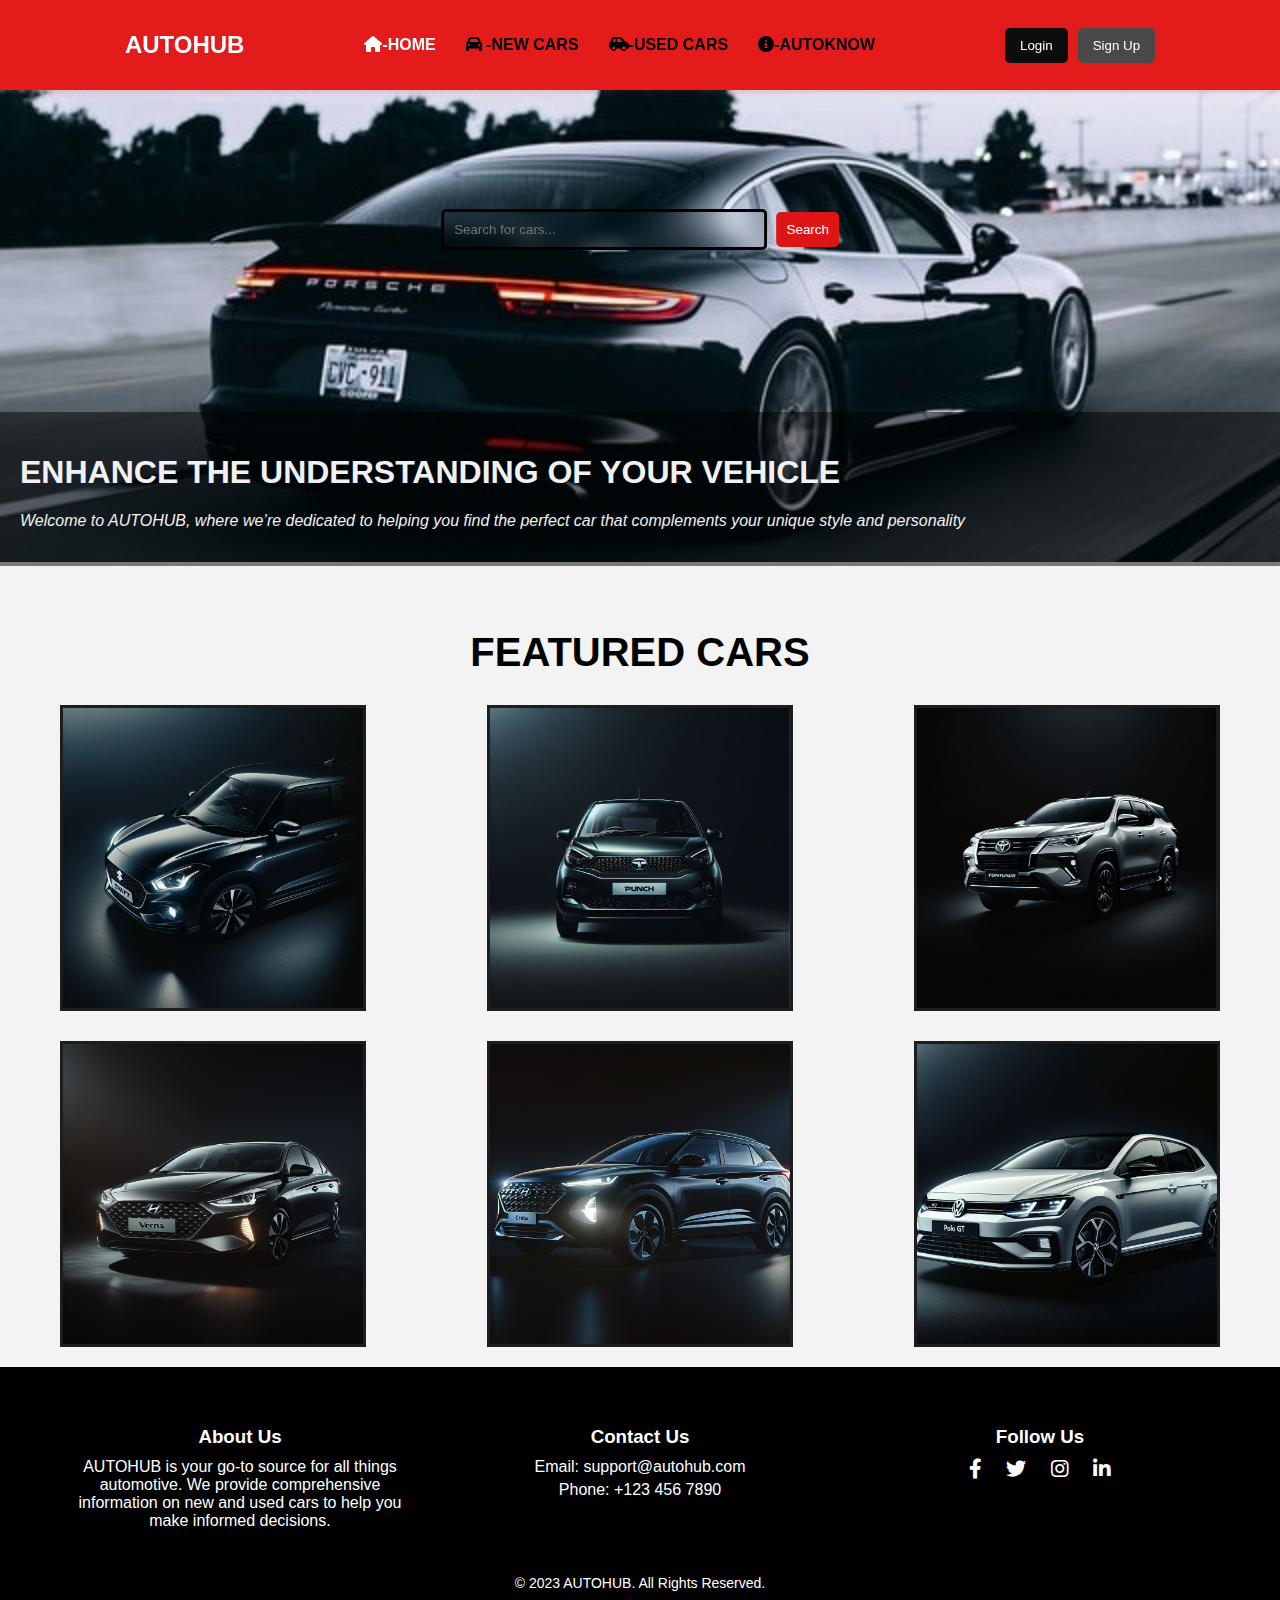
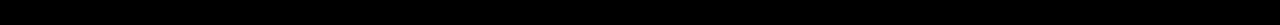
<file: index.html>
<!DOCTYPE html>
<html lang="en">
<head>
    <meta charset="UTF-8">
    <meta name="viewport" content="width=device-width, initial-scale=1.0">
    <title>Beautiful Navbar Example</title>
    <link rel="stylesheet" href="index.css">
    <link rel="stylesheet" href="https://cdnjs.cloudflare.com/ajax/libs/font-awesome/6.0.0-beta3/css/all.min.css">
</head>
<body>
    <nav class="navbar">
        <div class="logo">AUTOHUB</div>
        <div class="anchor">
            <a href="index.html" class="active"><i class="fas fa-home"></i>-HOME</a>
            <a href="new.html"><i class="fas fa-car"></i> -NEW CARS</a>
            <a href="used.html"><i class="fas fa-car-side"></i>-USED CARS</a>
            <a href="know.html"><i class="fas fa-info-circle"></i>-AUTOKNOW</a>
        </div>
        <div class="auth-buttons">
            <button class="login">Login</button>
            <button class="signup">Sign Up</button>
        </div>
    </nav>
    <div class="slideshow-container">
        <div class="mySlides">
            <img src="car1.jpg" style="width:100%">
            <div class="content">
                <h1>ENHANCE THE UNDERSTANDING OF YOUR VEHICLE</h1>
                <p><i>Welcome to AUTOHUB, where we’re dedicated to helping you find the perfect car that complements your unique style and personality</i></p>
              </div>
        </div>
        <div class="mySlides">
            <img src="car2.jpg" style="width:100%">
            <div class="content">
                <h1>ENHANCE THE UNDERSTANDING OF YOUR VEHICLE</h1>
                <p><i>Welcome to AUTOHUB, where we’re dedicated to helping you find the perfect car that complements your unique style and personality</i></p>
              </div>
        </div>
        <div class="mySlides">
            <img src="car5.jpg" style="width:100%">
            <div class="content">
                <h1>ENHANCE THE UNDERSTANDING OF YOUR VEHICLE</h1>
                <p><i>Welcome to AUTOHUB, where we’re dedicated to helping you find the perfect car that complements your unique style and personality</i></p>
              </div>    
        </div>

        <div class="search-container">
            <input type="text" placeholder="Search for cars...">
            <button type="submit">Search</button>
        </div>
    </div>
    <script src="index.js"></script>
    <div class="featured">

        FEATURED CARS 
    </div>
    

    <div class="row1">
    <div class="flip-card">
        <div class="flip-card-inner">
          <div class="flip-card-front">
            <img src="Designer (1).jpeg" alt="Avatar" style="width:300px;height:300px;">
          </div>
          <div class="flip-card-back">
            <h1> SWIFT</h1>
            <p>INDIA'S TOP CHOICE FOR A FAMILY CAR </p>
            <p>KNOWN FOR ITS AFFORDABILITY</p>
            <P>PRICE: 6.5-9.3 LAKHS</P>
            <P>GLOBAL NCAP RATING:-3.5 </P>
          </div>
        </div>
    </div>
    <div class="flip-card">
        <div class="flip-card-inner">
          <div class="flip-card-front">
            <img src="Designer (2).jpeg" alt="Avatar" style="width:300px;height:300px;">
          </div>
          <div class="flip-card-back">
            <h1>TATA PUNCH</h1>
            <p>SAFEST CAR OF THE SEGMENT</p>
            <p>POPULAR FOR ITS BUILD QUALITY</p>
            <P>GLOBAL NCAP RATING: 4.8</P>
            <P>PRICE:  5.5-8.5 LAKHS</P>

          </div>
        </div>
    </div>
    <div class="flip-card">
        <div class="flip-card-inner">
          <div class="flip-card-front">
            <img src="Designer (3).jpeg" alt="Avatar" style="width:300px;height:300px;">
          </div>
          <div class="flip-card-back">
            <h1>TOYOTA FORTUNER </h1>
            <p>MOST LOVED SUV OF INDIA </p>
            <p>LOW MAINTAINANCE COST WITH HIGH REALIBILTY</p>
            <P>GLOBAL NCAP RATING: 4</P>
            <P>PRICE: 45 LAKHS </P>
          </div>
        </div>
    </div>
    </div>
    <div class="row1">
        <div class="flip-card">
            <div class="flip-card-inner">
              <div class="flip-card-front">
                <img src="Designer (5).jpeg" alt="Avatar" style="width:300px;height:300px;">
              </div>
              <div class="flip-card-back">
                <h1>HYUNDAI VERNA </h1>
                <p>POLPULAR SEDAN  OF INDIA</p>

                <p>VERY COMFORTABLE WITH HIGH PERFORMANCE</p>
                <P>GLOBAL NCAP RATING: 4</P>
                <P>PRICE: 12-18 LAKHS</P>
              </div>
            </div>
        </div>
        <div class="flip-card">
            <div class="flip-card-inner">
              <div class="flip-card-front">
                <img src="Designer (6).jpeg" alt="Avatar" style="width:300px;height:300px;">
              </div>
              <div class="flip-card-back">
                <h1>HYUNDAI CRETA</h1>
                <p>BEST SUV WITH A SPORTY LOOK</p>
                <p>LOVED BY EVERY CAR ENTHUSIAST</p>
                <P>GLOBAL NCAP RATING: 4.3</P>
                <P>PRICE: 13-20 LAKH</P>
              </div>
            </div>
        </div>
        <div class="flip-card">
            <div class="flip-card-inner">
              <div class="flip-card-front">
                <img src="Designer (8).jpeg" alt="Avatar" style="width:300px;height:300px;">
              </div>
              <div class="flip-card-back">
                <h1>POLO GT </h1>
                <p>KNOWN FOR IT'S DRIVING EXPERIENCE</p>
                <p>SPORTY HATCHBACK WITH HIGH PERFORMANCE</p>
                <P>GLOBAL NCAP RATING :4.6</P>
                <P>PRICE : 11-16 LAKHS </P>
              </div>
            </div>
        </div>
        </div>
</body>
<footer class="footer">
    <div class="footer-content">
        <div class="footer-section about">
            <h3>About Us</h3>
            <p>AUTOHUB is your go-to source for all things automotive. We provide comprehensive information on new and used cars to help you make informed decisions.</p>
        </div>
        
        <div class="footer-section contact">
            <h3>Contact Us</h3>
            <p>Email: support@autohub.com</p>
            <p>Phone: +123 456 7890</p>
        </div>
        <div class="footer-section social">
            <h3>Follow Us</h3>
            <a href="#"><i class="fab fa-facebook-f"></i></a>
            <a href="#"><i class="fab fa-twitter"></i></a>
            <a href="#"><i class="fab fa-instagram"></i></a>
            <a href="#"><i class="fab fa-linkedin-in"></i></a>
        </div>
    </div>
    <div class="footer-bottom">
        <p>&copy; 2023 AUTOHUB. All Rights Reserved.</p>
    </div>
</footer>

</html>
</file>
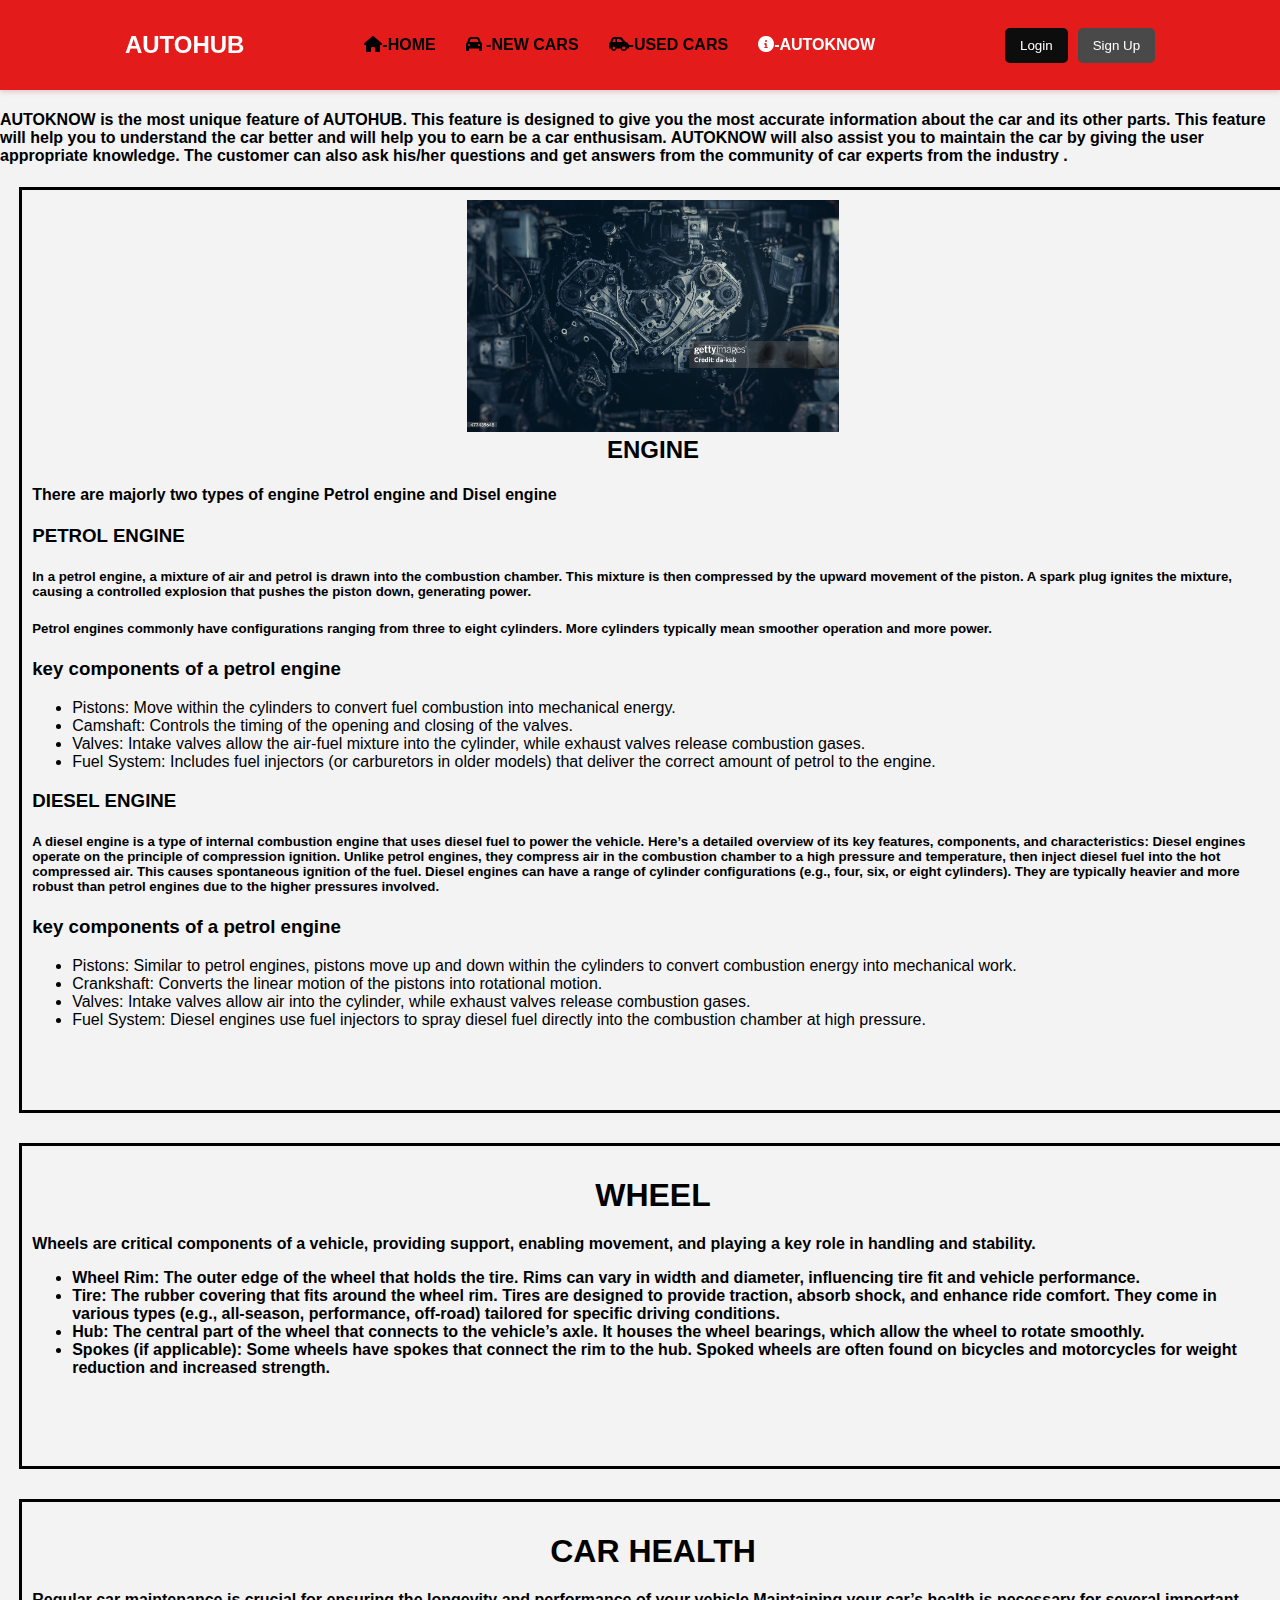
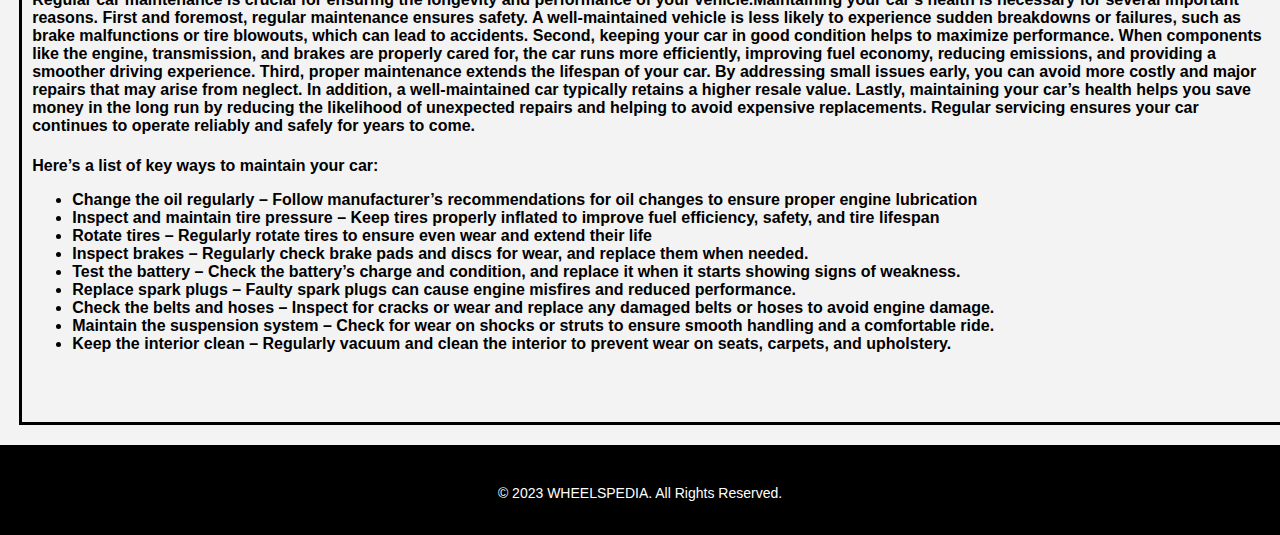
<file: know.html>
<!DOCTYPE html>
<html lang="en">
<head>
    <meta charset="UTF-8">
    <meta name="viewport" content="width=device-width, initial-scale=1.0">
    <title>Wheelknow</title>
    <link rel="stylesheet" href="index.css">
    <link rel="stylesheet" href="know.css">
    <link rel="stylesheet" href="https://cdnjs.cloudflare.com/ajax/libs/font-awesome/6.0.0-beta3/css/all.min.css">
</head>
<body>
    <nav class="navbar">
        <div class="logo">AUTOHUB</div>
        <div class="anchor">
            <a href="index.html"><i class="fas fa-home"></i>-HOME</a>
            <a href="new.html"><i class="fas fa-car"></i> -NEW CARS</a>
            <a href="used.html"><i class="fas fa-car-side"></i>-USED CARS</a>
            <a href="know.html" class="active"><i class="fas fa-info-circle"></i>-AUTOKNOW</a>
        </div>
        <div class="auth-buttons">
            <button class="login">Login</button>
            <button class="signup">Sign Up</button>
        </div>
    </nav>
    <div class="knowt">
        <h4>AUTOKNOW is the most unique feature of AUTOHUB. This feature  is designed to give you the most accurate information about the car and its other parts. This feature will help you to understand the car better and will help you to earn be a car enthusisam.
            AUTOKNOW will also assist you to maintain the  car by giving the user appropriate knowledge.
            The customer can also ask his/her questions and get answers from the community of car experts from the industry .</h4>
            
     </div>
     <div class="parts">
        <center>
        <img src="engine.png" alt="engine" style="width: 30%;">
        </center>
        <h2>ENGINE</h2>
        <h4>There are majorly two types of engine Petrol engine and Disel engine</h4>
        <h3>PETROL ENGINE</h3>
        <h5>In a petrol engine, a mixture of air and petrol is drawn into the combustion chamber. This mixture is then compressed by the upward movement of the piston. A spark plug ignites the mixture, causing a controlled explosion that pushes the piston down, generating power.
        </h5>
        
        <h5>Petrol engines commonly have configurations ranging from three to eight cylinders. More cylinders typically mean smoother operation and more power.</h5>
        <h3>key components  of a petrol engine</h3>
        <ul><li>Pistons: Move within the cylinders to convert fuel combustion into mechanical energy.</li>
            <li>Camshaft: Controls the timing of the opening and closing of the valves.</li>
            <li>Valves: Intake valves allow the air-fuel mixture into the cylinder, while exhaust valves release combustion gases.
            </li>
            <li>Fuel System: Includes fuel injectors (or carburetors in older models) that deliver the correct amount of petrol to the engine.</li>
        </ul>
        <h3>DIESEL ENGINE</h3>
        <h5>A diesel engine is a type of internal combustion engine that uses diesel fuel to power the vehicle. Here’s a detailed overview of its key features, components, and characteristics:

            
            
            Diesel engines operate on the principle of compression ignition. Unlike petrol engines, they compress air in the combustion chamber to a high pressure and temperature, then inject diesel fuel into the hot compressed air. This causes spontaneous ignition of the fuel.
            Diesel engines can have a range of cylinder configurations (e.g., four, six, or eight cylinders). They are typically heavier and more robust than petrol engines due to the higher pressures involved. </h5>   
            <h3>key components  of a petrol engine</h3>
            <ul>
                <li>Pistons: Similar to petrol engines, pistons move up and down within the cylinders to convert combustion energy into mechanical work.</li>
                <li>Crankshaft: Converts the linear motion of the pistons into rotational motion.</li>
                <li>Valves: Intake valves allow air into the cylinder, while exhaust valves release combustion gases.</li>
                <li>Fuel System: Diesel engines use fuel injectors to spray diesel fuel directly into the combustion chamber at high pressure.</li>
            </ul>
        </div>

    <div class="wheel">
        <h1>WHEEL</h1>
        <h4>Wheels are critical components of a vehicle, providing support, enabling movement, and playing a key role in handling and stability.  
            <ul> <li>Wheel Rim:

            The outer edge of the wheel that holds the tire. Rims can vary in width and diameter, influencing tire fit and vehicle performance. </li>
            <li>Tire:
            
            The rubber covering that fits around the wheel rim. Tires are designed to provide traction, absorb shock, and enhance ride comfort. They come in various types (e.g., all-season, performance, off-road) tailored for specific driving conditions. 
            </li> <li> Hub:
            
            The central part of the wheel that connects to the vehicle’s axle. It houses the wheel bearings, which allow the wheel to rotate smoothly.
           </li><li> Spokes (if applicable):
            
            Some wheels have spokes that connect the rim to the hub. Spoked wheels are often found on bicycles and motorcycles for weight reduction and increased strength.</li></h4> </ul>
    </div>

    <div class="maintain">
        <h1>CAR HEALTH </h1>
        
        <h4>Regular car maintenance is crucial for ensuring the longevity and performance of your vehicle.Maintaining your car’s health is necessary for several important reasons. First and foremost, regular maintenance ensures safety. A well-maintained vehicle is less likely to experience sudden breakdowns or failures, such as brake malfunctions or tire blowouts, which can lead to accidents. Second, keeping your car in good condition helps to maximize performance. When components like the engine, transmission, and brakes are properly cared for, the car runs more efficiently, improving fuel economy, reducing emissions, and providing a smoother driving experience. Third, proper maintenance extends the lifespan of your car. By addressing small issues early, you can avoid more costly and major repairs that may arise from neglect. In addition, a well-maintained car typically retains a higher resale value. Lastly, maintaining your car’s health helps you save money in the long run by reducing the likelihood of unexpected repairs and helping to avoid expensive replacements. Regular servicing ensures your car continues to operate reliably and safely for years to come.
        <h4>Here’s a list of key ways to maintain your car:


            <ul><li>Change the oil regularly – Follow manufacturer’s recommendations for oil changes to ensure proper engine lubrication</li>
        <li>Inspect and maintain tire pressure – Keep tires properly inflated to improve fuel efficiency, safety, and tire lifespan</li>
        <li>Rotate tires – Regularly rotate tires to ensure even wear and extend their life</li>
        <li>Inspect brakes – Regularly check brake pads and discs for wear, and replace them when needed.
        </li>
        <li>Test the battery – Check the battery’s charge and condition, and replace it when it starts showing signs of weakness.
        </li>
        <li>Replace spark plugs – Faulty spark plugs can cause engine misfires and reduced performance.</li>
        <li>Check the belts and hoses – Inspect for cracks or wear and replace any damaged belts or hoses to avoid engine damage.</li>
        <li>Maintain the suspension system – Check for wear on shocks or struts to ensure smooth handling and a comfortable ride.</li>
        <li>Keep the interior clean – Regularly vacuum and clean the interior to prevent wear on seats, carpets, and upholstery.</li></ul></h4>    
        </div>

</body>
<footer class="footer">
    <div class="footer-bottom">
        <p>&copy; 2023 WHEELSPEDIA. All Rights Reserved.</p>
    </div>
</footer>
</html>
</file>
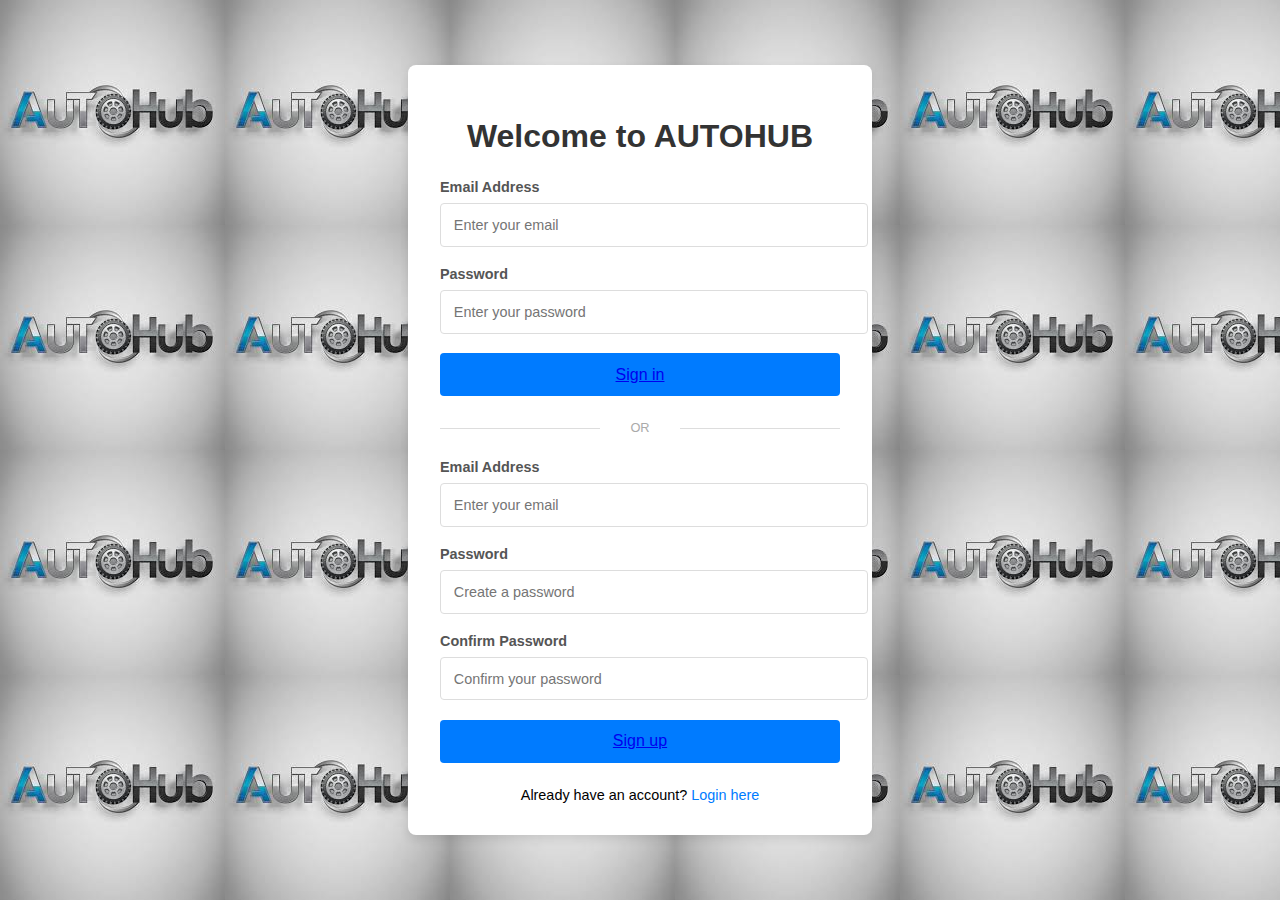
<file: login.html>
<!DOCTYPE html>
<html lang="en">
<head>
  <meta charset="UTF-8">
  <meta name="viewport" content="width=device-width, initial-scale=1.0">
  <title ><p class="car">Welcome to AUTOHUB</p></title>
  <style>
    body {
      font-family: Arial, sans-serif;
      background-color: #f4f4f9;
      margin: 0;
      padding: 0;
      display: flex;
      justify-content: center;
      align-items: center;
      height: 100vh;
      background-image: url(images-3.jpeg);
      background-size: auto;
    }

    .container {
      max-width: 400px;
      width: 90%;
      background: #ffffff;
      padding: 2rem;
      border-radius: 8px;
      box-shadow: 0 4px 10px rgba(0, 0, 0, 0.1);
      text-align: center;
    }

    .container h1 {
      color: #333;
      margin-bottom: 1.5rem;
    }

    .form-group {
      margin-bottom: 1.2rem;
      text-align: left;
    }

    .form-group label {
      font-size: 0.9rem;
      font-weight: bold;
      color: #555;
      display: block;
      margin-bottom: 0.5rem;
    }

    .form-group input {
      width: 100%;
      padding: 0.8rem;
      font-size: 0.9rem;
      border: 1px solid #ddd;
      border-radius: 4px;
    }

    .form-group input:focus {
      border-color: #007bff;
      outline: none;
    }

    .form-group button {
      width: 100%;
      padding: 0.8rem;
      font-size: 1rem;
      color: #fff;
      background: #007bff;
      border: none;
      border-radius: 4px;
      cursor: pointer;
    }

    .form-group button:hover {
      background: #0056b3;
    }

    .switch-link {
      margin-top: 1.5rem;
      font-size: 0.9rem;
    }

    .switch-link a {
      color: #007bff;
      text-decoration: none;
    }

    .switch-link a:hover {
      text-decoration: underline;
    }

    .separator {
      margin: 1.5rem 0;
      font-size: 0.8rem;
      color: #aaa;
      position: relative;
      text-align: center;
    }

    .separator:before,
    .separator:after {
      content: "";
      position: absolute;
      top: 50%;
      width: 40%;
      height: 1px;
      background: #ddd;
    }

    .separator:before {
      left: 0;
    }

    .separator:after {
      right: 0;
    }
  </style>
</head>
<body>
  <div class="container">
    <h1>Welcome to AUTOHUB</h1>
    <form id="login-form">
      <div class="form-group">
        <label for="email">Email Address</label>
        <input type="email" id="email" name="email" placeholder="Enter your email" required>
      </div>
      <div class="form-group">
        <label for="password">Password</label>
        <input type="password" id="password" name="password" placeholder="Enter your password" required>
      </div>
      <div class="form-group">
        <button type="submit" ><a href="index.html">Sign in</a></button>
      </div>
    </form>

    <div class="separator">OR</div>

    <form id="signup-form">
      <div class="form-group">
        <label for="signup-email">Email Address</label>
        <input type="email" id="signup-email" name="signup-email" placeholder="Enter your email" required>
      </div>
      <div class="form-group">
        <label for="signup-password">Password</label>
        <input type="password" id="signup-password" name="signup-password" placeholder="Create a password" required>
      </div>
      <div class="form-group">
        <label for="confirm-password">Confirm Password</label>
        <input type="password" id="confirm-password" name="confirm-password" placeholder="Confirm your password" required>
      </div>
      <div class="form-group">
        <button type="submit"><a href="index.html">Sign up</a></button>
      </div>
    </form>

    <div class="switch-link">
      Already have an account? <a href="#login-form">Login here</a>
    </div>
  </div>
</body>
</html>
</file>
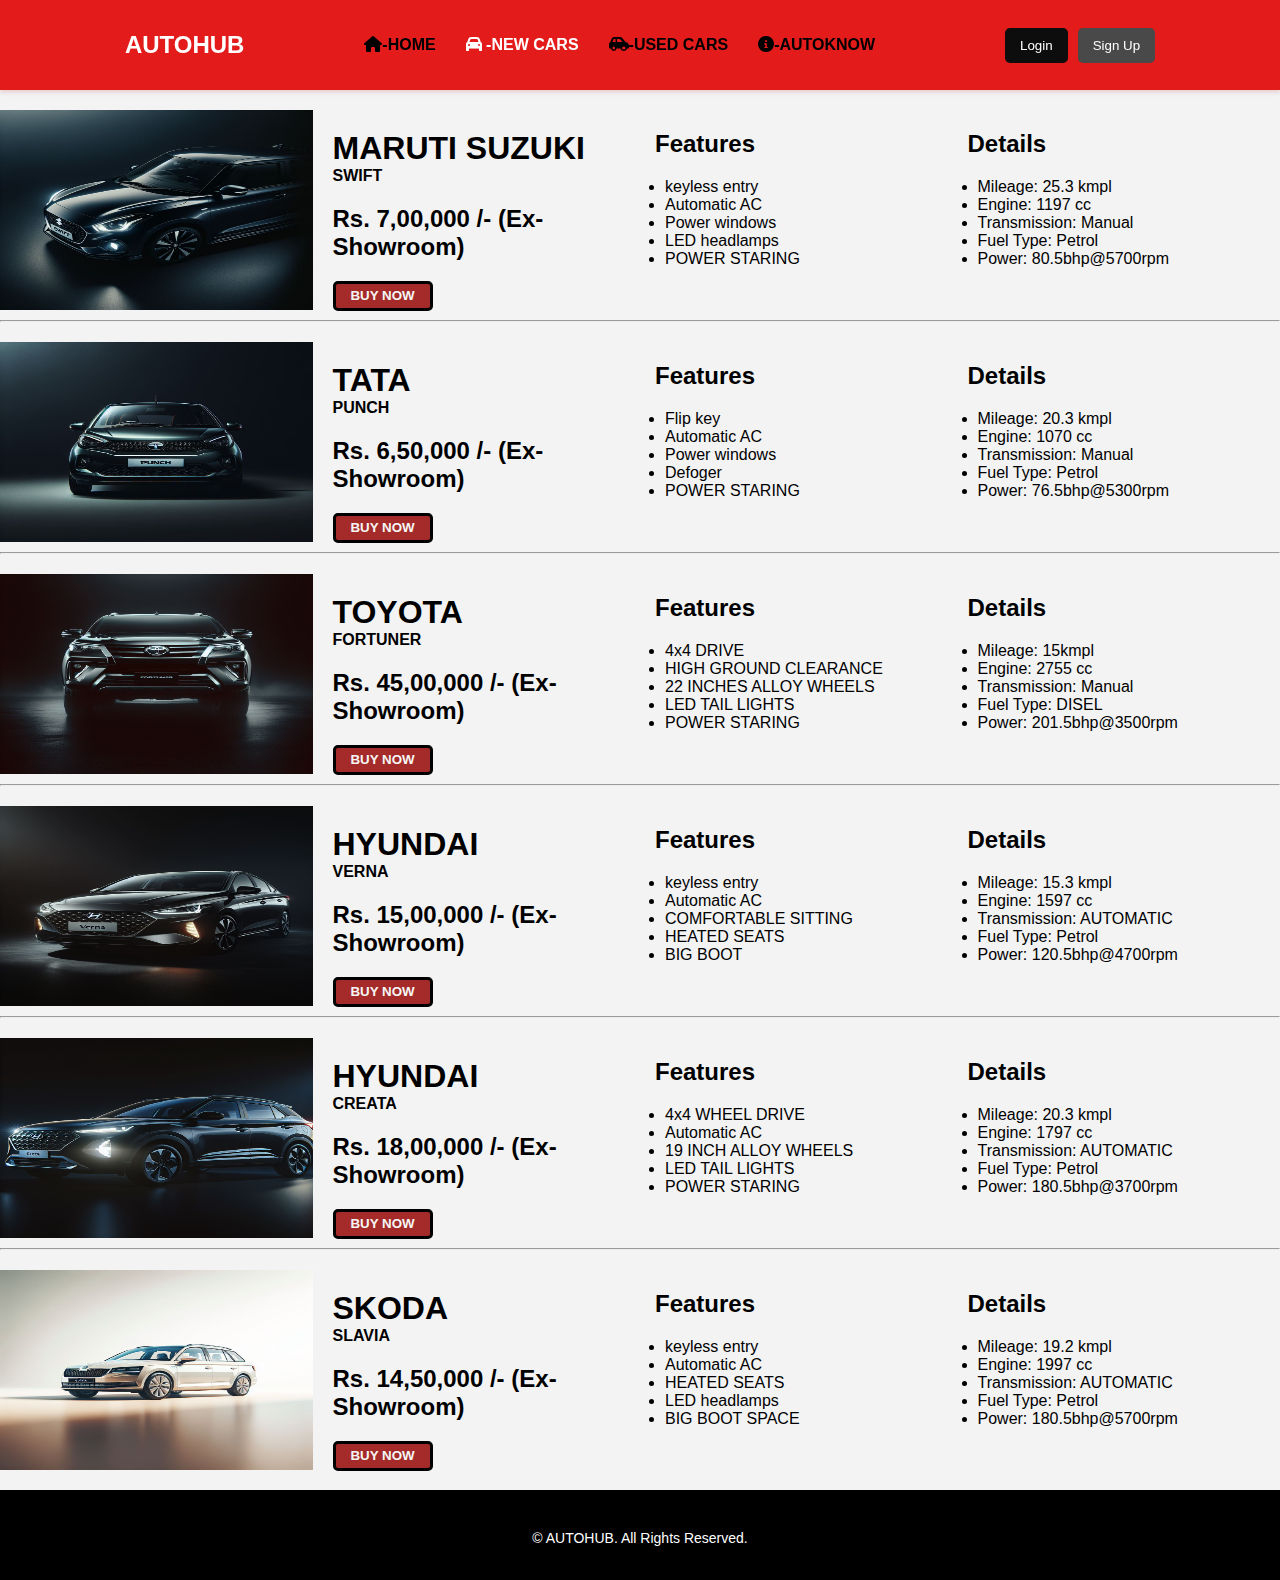
<file: new.html>
<!DOCTYPE html>
<html lang="en">
<head>
    <meta charset="UTF-8">
    <meta name="viewport" content="width=device-width, initial-scale=1.0">
    <title>New Cars</title>
    <link rel="stylesheet" href="index.css">
    <link rel="stylesheet" href="new.css">
    <link rel="stylesheet" href="https://cdnjs.cloudflare.com/ajax/libs/font-awesome/6.0.0-beta3/css/all.min.css">
</head>
<body>
    <nav class="navbar">
        <div class="logo">AUTOHUB</div>
        <div class="anchor">
            <a href="index.html"><i class="fas fa-home"></i>-HOME</a>
            <a href="new.html" class="active"><i class="fas fa-car"></i> -NEW CARS</a>
            <a href="used.html"><i class="fas fa-car-side"></i>-USED CARS</a>
            <a href="know.html"><i class="fas fa-info-circle"></i>-AUTOKNOW</a>
        </div>
        <div class="auth-buttons">
            <button class="login">Login</button>
            <button class="signup">Sign Up</button>
        </div>
    </nav>
    <div class="c">
    <img src="Designer (1).jpeg" alt="car" style="height: 200px; width: 25%;">
    
        <div class="price">

            <H1>MARUTI SUZUKI</H1>
            <h4>SWIFT</H4>
            <h2>Rs. 7,00,000 /- (Ex-Showroom)</h2>
            <button id="buy">BUY NOW </button>
        </div>
        <div class="features">
            <h2>Features</h2>
            <ul>
               <li>keyless entry</li>
               <li>Automatic AC</li>
               <li>Power windows</li>
               <li>LED headlamps</li>
               <li>POWER STARING</li>
            </ul>
        </div>
        <div class="info">
            <h2>Details</h2>
            <ul>
                <li>Mileage: 25.3 kmpl</li>
                <li> Engine: 1197 cc</li>

                <li> Transmission: Manual</li>

                <li>  Fuel Type: Petrol</li>

                <li> Power: 80.5bhp@5700rpm</li>
            </ul>
            
        </div>
    
    </div>
    <hr>
    
    <div class="c">
        <img src="Designer (2).jpeg" alt="car" style="height: 200px; width: 25%;">
        <div class="price">

            <H1>TATA</H1>
            <h4>PUNCH</H4>
            <h2>Rs. 6,50,000 /- (Ex-Showroom)</h2>
            <button id="buy">BUY NOW </button>
        </div>
        <div class="features">
            <h2>Features</h2>
            <ul>
               <li>Flip key</li>
               <li>Automatic AC</li>
               <li>Power windows</li>
               <li>Defoger</li>
               <li>POWER STARING</li>
            </ul>
        </div>
        <div class="info">
            <h2>Details</h2>
            <ul>
                <li>Mileage: 20.3 kmpl</li>
                <li> Engine: 1070 cc</li>

                <li> Transmission: Manual</li>

                <li>  Fuel Type: Petrol</li>

                <li> Power: 76.5bhp@5300rpm</li>
            </ul>
            
        </div>        
    </div>
    <hr>

    <div class="c">
            <img src="Designer (4).jpeg" alt="car" style="height: 200px; width: 25%;">
            <div class="price">

                <H1>TOYOTA</H1>
                <h4>FORTUNER</H4>
                <h2>Rs. 45,00,000 /- (Ex-Showroom)</h2>
                <button id="buy">BUY NOW </button>
            </div>
            <div class="features">
                <h2>Features</h2>
                <ul>
                   <li>4x4 DRIVE</li>
                   <li>HIGH GROUND CLEARANCE</li>
                   <li>22 INCHES  ALLOY  WHEELS</li>

                   <li>LED TAIL LIGHTS </li>
                   <li>POWER STARING</li>
                </ul>
            </div>
            <div class="info">
                <h2>Details</h2>
                <ul>
                    <li>Mileage: 15kmpl</li>
                    <li> Engine: 2755 cc</li>
    
                    <li> Transmission: Manual</li>
    
                    <li>  Fuel Type: DISEL</li>
    
                    <li> Power: 201.5bhp@3500rpm</li>
                </ul>
                
            </div>        
    </div>
    <hr>
    <div class="c">
        <img src="Designer (5).jpeg" alt="car" style="height: 200px; width: 25%;">   
        <div class="price">

            <H1>HYUNDAI</H1>
            <h4>VERNA</H4>
            <h2>Rs. 15,00,000 /- (Ex-Showroom)</h2>
            <button id="buy">BUY NOW </button>
        </div>
        <div class="features">
            <h2>Features</h2>
            <ul>
               <li>keyless entry</li>
               <li>Automatic AC</li>
               <li>COMFORTABLE SITTING</li>
               <li>HEATED SEATS</li>
               <li>BIG BOOT</li>
            </ul>
        </div>
        <div class="info">
            <h2>Details</h2>
            <ul>
                <li>Mileage: 15.3 kmpl</li>
                <li> Engine: 1597 cc</li>

                <li> Transmission: AUTOMATIC</li>

                <li>  Fuel Type: Petrol</li>

                <li> Power: 120.5bhp@4700rpm</li>
            </ul>
            
        </div>     
        </div>
        <hr>
    <div class="c">
        <img src="Designer (6).jpeg" alt="car" style="height: 200px; width: 25%;">  
        <div class="price">

            <H1>HYUNDAI</H1>
            <h4>CREATA</H4>
            <h2>Rs. 18,00,000 /- (Ex-Showroom)</h2>
            <button id="buy">BUY NOW </button>
        </div>
        <div class="features">
            <h2>Features</h2>
            <ul>
               <li>4x4 WHEEL DRIVE</li>
               <li>Automatic AC</li>
               <li>19 INCH  ALLOY WHEELS</li>

               <li>LED TAIL LIGHTS</li>
               <li>POWER STARING</li>
            </ul>
        </div>
        <div class="info">
            <h2>Details</h2>
            <ul>
                <li>Mileage: 20.3 kmpl</li>
                <li> Engine: 1797 cc</li>

                <li> Transmission: AUTOMATIC</li>

                <li>  Fuel Type: Petrol</li>

                <li> Power: 180.5bhp@3700rpm</li>
            </ul>
            
        </div>      
        </div>
        <hr>
    <div class="c">
        <img src="Designer (9).jpeg" alt="car" style="height: 200px; width: 25%;"> 
        <div class="price">

            <H1>SKODA</H1>
            <h4>SLAVIA</H4>
            <h2>Rs. 14,50,000 /- (Ex-Showroom)</h2>
            <button id="buy">BUY NOW </button>
        </div>
        <div class="features">
            <h2>Features</h2>
            <ul>
               <li>keyless entry</li>
               <li>Automatic AC</li>
               <li>HEATED SEATS </li>
               <li>LED headlamps</li>
               <li>BIG BOOT SPACE</li>
            </ul>
        </div>
        <div class="info">
            <h2>Details</h2>
            <ul>
                <li>Mileage: 19.2 kmpl</li>
                <li> Engine: 1997 cc</li>

                <li> Transmission: AUTOMATIC</li>

                <li>  Fuel Type: Petrol</li>

                <li> Power: 180.5bhp@5700rpm</li>
            </ul>
            
        </div>       
        </div>
</body>
<footer class="footer">
    <div class="footer-bottom">
        <p>&copy; AUTOHUB. All Rights Reserved.</p>
    </div>
</footer>
</html>
</file>
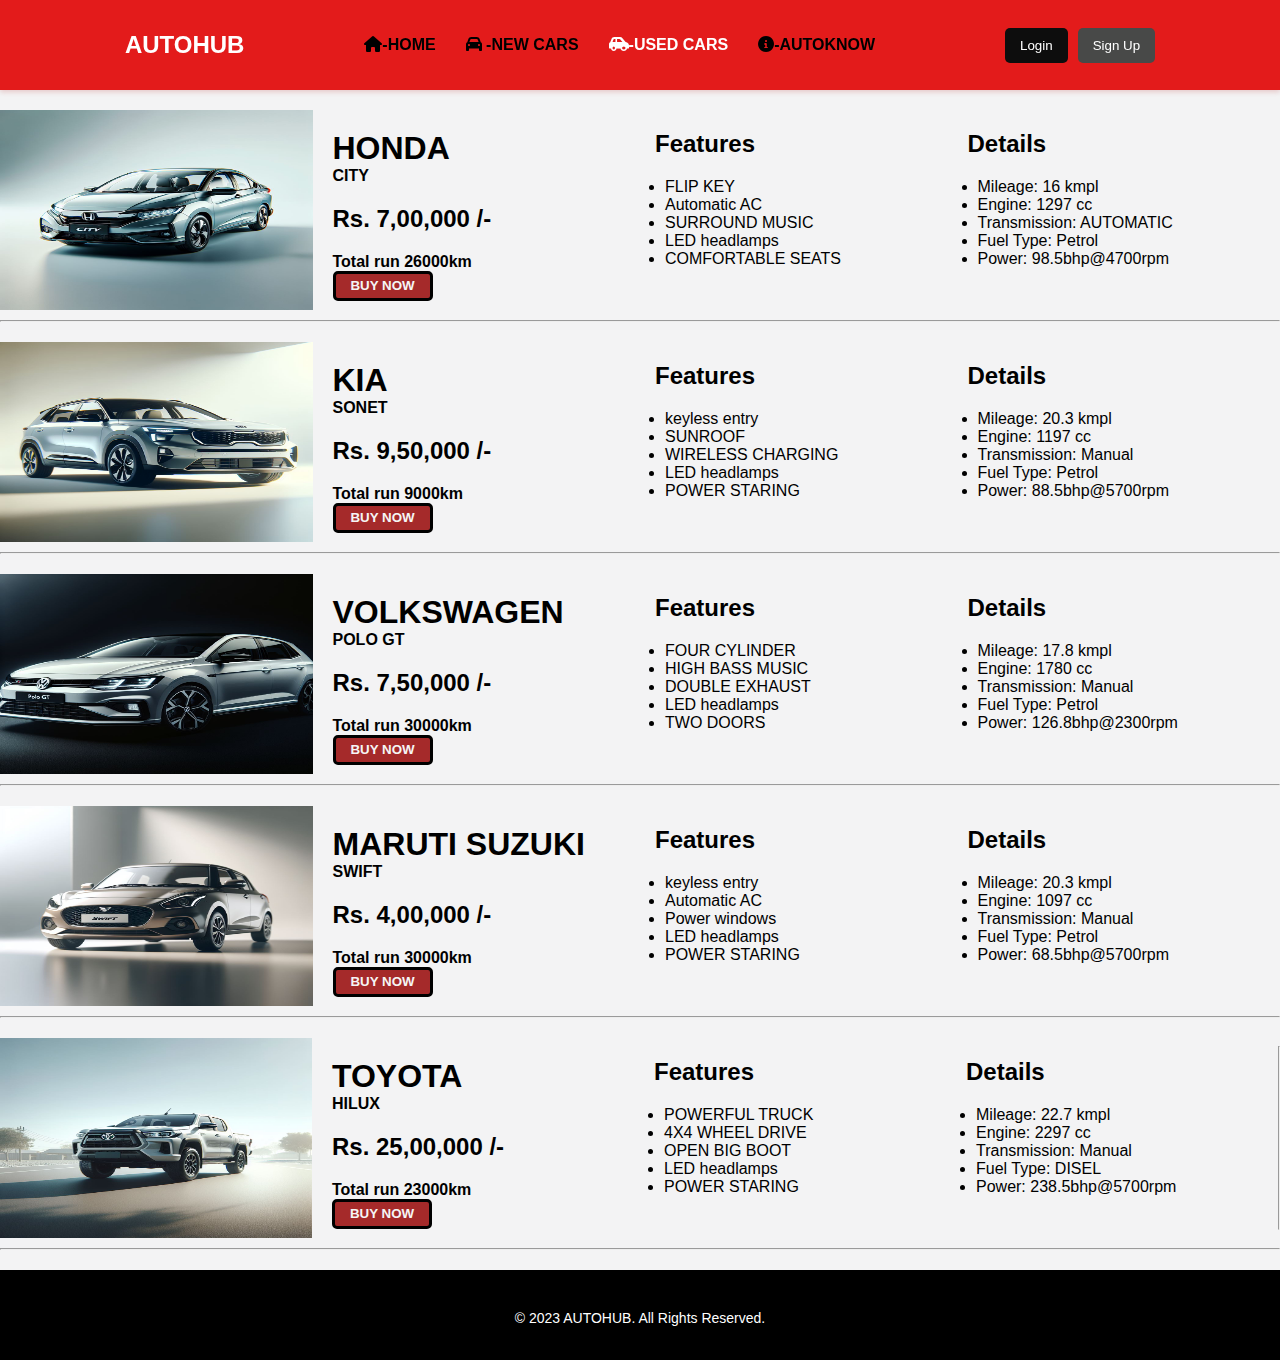
<file: used.html>
<!DOCTYPE html>
<html lang="en">

<head>
    <meta charset="UTF-8">
    <meta name="viewport" content="width=device-width, initial-scale=1.0">
    <title>used cars</title>
    <link rel="stylesheet" href="index.css">
    <link rel="stylesheet" href="used.css">
    <link rel="stylesheet" href="https://cdnjs.cloudflare.com/ajax/libs/font-awesome/6.0.0-beta3/css/all.min.css">
</head>

<body>
    <nav class="navbar">
        <div class="logo">AUTOHUB</div>
        <div class="anchor">
            <a href="index.html"><i class="fas fa-home"></i>-HOME</a>
            <a href="new.html"><i class="fas fa-car"></i> -NEW CARS</a>
            <a href="used.html" class="active"><i class="fas fa-car-side"></i>-USED CARS</a>
            <a href="know.html"><i class="fas fa-info-circle"></i>-AUTOKNOW</a>
        </div>
        <div class="auth-buttons">
            <button class="login">Login</button>
            <button class="signup">Sign Up</button>
        </div>
    </nav>
    <div class="c">
        <img src="Designer (11).jpeg" alt="car" style="height: 200px; width: 25%;">

        <div class="price">

            <H1>HONDA</H1>
            <h4>CITY</H4>
            <h2>Rs. 7,00,000 /-</h2>
            
            <h4>Total run 26000km </h4>
            <button id="buy">BUY NOW </button>
        </div>
        <div class="features">
            <h2>Features</h2>
            <ul>
                <li>FLIP KEY </li>
                <li>Automatic AC</li>
                <li>SURROUND MUSIC</li>
                <li>LED headlamps</li>
                <li>COMFORTABLE SEATS</li>
            </ul>
        </div>
        <div class="info">
            <h2>Details</h2>
            <ul>
                <li>Mileage: 16 kmpl</li>
                <li> Engine: 1297 cc</li>

                <li> Transmission: AUTOMATIC</li>

                <li> Fuel Type: Petrol</li>

                <li> Power: 98.5bhp@4700rpm</li>
            </ul>

        </div>

    </div>

    <hr>

    <div class="c">
        <img src="Designer (12).jpeg" alt="car" style="height: 200px; width: 25%;">

        <div class="price">

            <H1>KIA</H1>
            <h4>SONET</H4>
            <h2>Rs. 9,50,000 /-</h2>
            
            <h4>Total run 9000km </h4>
            <button id="buy">BUY NOW </button>
        </div>
        <div class="features">
            <h2>Features</h2>
            <ul>
                <li>keyless entry</li>
                <li>SUNROOF</li>
                <li>WIRELESS CHARGING </li>
                <li>LED headlamps</li>
                <li>POWER STARING</li>
            </ul>
        </div>
        <div class="info">
            <h2>Details</h2>
            <ul>
                <li>Mileage: 20.3 kmpl</li>
                <li> Engine: 1197 cc</li>

                <li> Transmission: Manual</li>

                <li> Fuel Type: Petrol</li>

                <li> Power: 88.5bhp@5700rpm</li>
            </ul>

        </div>

    </div>

    <hr>

    <div class="c">
        <img src="Designer (8).jpeg" alt="car" style="height: 200px; width: 25%;">

        <div class="price">

            <H1>VOLKSWAGEN</H1>
            <h4>POLO GT </H4>
            <h2>Rs. 7,50,000 /-</h2>
            
            <h4>Total run 30000km </h4>
            <button id="buy">BUY NOW </button>
        </div>
        <div class="features">
            <h2>Features</h2>
            <ul>
                <li>FOUR CYLINDER </li>
                <li>HIGH BASS MUSIC  </li>
                <li>DOUBLE EXHAUST</li>
                <li>LED headlamps</li>
                <li>TWO DOORS</li>
            </ul>
        </div>
        <div class="info">
            <h2>Details</h2>
            <ul>
                <li>Mileage: 17.8 kmpl</li>
                <li> Engine: 1780 cc</li>

                <li> Transmission: Manual</li>

                <li> Fuel Type: Petrol</li>

                <li> Power: 126.8bhp@2300rpm</li>
            </ul>

        </div>

    </div>

    <hr> 
    <div class="c">
        <img src="Designer (10).jpeg" alt="car" style="height: 200px; width: 25%;">

        <div class="price">

            <H1>MARUTI SUZUKI</H1>
            <h4>SWIFT</H4>
            <h2>Rs. 4,00,000 /-</h2>
            
            <h4>Total run 30000km </h4>
            <button id="buy">BUY NOW </button>
        </div>
        <div class="features">
            <h2>Features</h2>
            <ul>
                <li>keyless entry</li>
                <li>Automatic AC</li>
                <li>Power windows</li>
                <li>LED headlamps</li>
                <li>POWER STARING</li>
            </ul>
        </div>
        <div class="info">
            <h2>Details</h2>
            <ul>
                <li>Mileage: 20.3 kmpl</li>
                <li> Engine: 1097 cc</li>

                <li> Transmission: Manual</li>

                <li> Fuel Type: Petrol</li>

                <li> Power: 68.5bhp@5700rpm</li>
            </ul>

        </div>

    </div>

    <hr>

    <div class="c">
        <img src="Designer (15).jpeg" alt="car" style="height: 200px; width: 25%;">

        <div class="price">

            <H1>TOYOTA</H1>
            <h4>HILUX</H4>
            <h2>Rs. 25,00,000 /-</h2>
            
            <h4>Total run 23000km </h4>
            <button id="buy">BUY NOW </button>
        </div>
        <div class="features">
            <h2>Features</h2>
            <ul>
                <li>POWERFUL TRUCK</li>
                <li>4X4 WHEEL DRIVE </li>
                <li>OPEN BIG BOOT </li>
                <li>LED headlamps</li>
                <li>POWER STARING</li>
            </ul>
        </div>
        <div class="info">
            <h2>Details</h2>
            <ul>
                <li>Mileage: 22.7 kmpl</li>
                <li> Engine: 2297 cc</li>

                <li> Transmission: Manual</li>

                <li> Fuel Type: DISEL</li>

                <li> Power: 238.5bhp@5700rpm</li>
            </ul>

        </div>

        <hr>

    </div>
</body>

<hr>
<footer class="footer">
    <div class="footer-bottom">
        <p>&copy; 2023 AUTOHUB. All Rights Reserved.</p>
    </div>
</footer>

</html>
</file>
<file: index.css>
body {
    margin: 0;
    font-family: Arial, sans-serif;
    background-color: #f3f3f4;
}

.navbar {
    display: flex;
    justify-content: space-evenly;
    align-items: center;
    background-color: rgb(227, 27, 27);
    padding: 10px 20px;
    box-shadow: 0 2px 5px rgba(175, 31, 31, 0.2);
    position: sticky;
    top: 0;
    z-index: 100;
    height: 70px;

}
.navbar .anchor a.active {
    color: rgb(255, 255, 255);
}

.logo {
    font-size: 24px;
    color: rgb(0, 0, 0);
    font-weight: bold;
    color: white;
    text-decoration: solid;
}

.anchor {
    display: flex;
}

.anchor a {
    color: rgb(0, 0, 0);
    text-decoration: none;
    margin: 0 15px;
    font-weight: 700;
    transition: color 0.3s;
}

.anchor a:hover {
    color: #ffffff;
}


.auth-buttons {
    display: flex;
}

.auth-buttons button {
    background-color: rgb(13, 13, 13);
    color: white;
    border: none;
    border-radius: 5px;
    padding: 10px 15px;
    margin-left: 10px;
    cursor: pointer;
    transition: background-color 0.3s;
}

.auth-buttons button:hover {
    background-color: #1d1c1c;
    border-radius: 0px;
}

.auth-buttons .signup {
    background-color: #484948;
    color: rgb(255, 255, 255);
}

.auth-buttons .signup:hover {
    background-color: #424141;
}


.slideshow-container {
    position: relative;
    max-width: 100%;
    margin: auto;
    overflow: hidden;
}


.mySlides {
    display: none;
}

img {
    width: 100%;
    height: auto;
}



.search-container {
    position: absolute;
    top: 25%;
    left: 50%;
    transform: translateX(-50%);
    z-index: 10;
}

.search-container input[type="text"] {
    padding: 10px;
    width: 300px;
    color: white;
    border: 3px solid #000000;
    border-radius: 5px;
    background-color: transparent;
    backdrop-filter: blur(10px);
}



.search-container button {
    padding: 10px;
    border: none;
    background-color: #dd1515;
    color: white;
    border-radius: 5px;
    cursor: pointer;
    margin-left: 5px;
}

.search-container button:hover {
    background-color: #5f1e0c;
}

.slideshow-container {
    position: relative;
}
.mySlides {
    position: relative;
  }
  
.mySlides .content {
    position: absolute;
    bottom: 0;
    background: rgb(0, 0, 0);
    background: rgba(0, 0, 0, 0.5);
    color: #f1f1f1;
    width: 100%; 
    padding: 20px; 
  }
.featured{
    color: #000000;
    margin-top: 5%;
    text-align: center;
    font-weight: 900;
    font-size: 40px;

}

.row1{
    display: flex;
    justify-content: space-around;
    margin-top: 30px;
}
.flip-card {
    background-color: transparent;
    width: 300px;
    height: 300px;
    border: 3px solid #1d1d1d;
    perspective: 1000px; 
  }
  
  
  .flip-card-inner {
    position: relative;
    width: 100%;
    height: 100%;
    text-align: center;
    transition: transform 1.2s;
    transform-style: preserve-3d;
  }
  
 
  .flip-card:hover .flip-card-inner {
    transform: rotateY(180deg);
  }
  
  
  .flip-card-front, .flip-card-back {
    position: absolute;
    width: 100%;
    height: 100%;
    -webkit-backface-visibility: hidden; 
    backface-visibility: hidden;
  }
  
  
  .flip-card-front {
    background-color: #bbb;
    color: black;
  }
  
 
  .flip-card-back {
    background-color: rgba(128, 7, 7, 0.979);
    color: rgb(0, 0, 0);
    transform: rotateY(180deg);
    font-weight: 700;
  }

  .footer {
    margin-top: 20px;
    background-color: #000000;
    color: #fff;
    padding: 20px 0;
    text-align: center;
}

.footer-content {
    display: flex;
    justify-content: space-around;
    flex-wrap: wrap;
    max-width: 1200px;
    margin: auto;
}

.footer-section {
    flex: 1;
    margin: 20px;
    min-width: 200px;
}

.footer-section h3 {
    margin-bottom: 10px;
}

.footer-section p {
    margin: 5px 0;
}

.footer-section ul {
    list-style-type: none;
    padding: 0;
}

.footer-section ul li {
    margin: 5px 0;
}

.footer-section ul li a {
    color: #fff;
    text-decoration: none;
    transition: color 0.3s;
}

.footer-section ul li a:hover {
    color: #4CAF50;
}

.footer-section.social a {
    margin: 0 10px;
    color: #fff;
    font-size: 20px;
    transition: color 0.3s;
}

.footer-section.social a:hover {
    color: #4CAF50;
}

.footer-bottom {
    margin-top: 20px;
    font-size: 14px;
}

.text{font-size: large;}
</file>
<file: know.css>
.navbar{justify-content: space-evenly;}

.know-text {
    font-family: 'Georgia', serif;
    font-size: 18px;
    color: #fafafa;
    line-height: 1.6;
    font-weight: 400;
    text-align: justify;
}
.parts{
    margin-left: 1.5%;
    height: 900px;
    width:97%;
    border: 3px solid black;
    padding: 10px;
}
.parts h2{
    margin-top: 0%;
    text-align: center;

}
.wheel{
        margin-left: 1.5%;
        margin-top: 30px;
        height: 300px;
        width: 97%;
        border: 3px solid black;
        padding: 10px;
}
.wheel h1{
    text-align: center;
}
.maintain{
    margin-left: 1.5%;
    margin-top: 30px;
    height: 500px;
    width: 97%;
    border: 3px solid black;
    padding: 10px;
    
}
.maintain h1{
    text-align: center;
}
</file>
<file: new.css>
.navbar{justify-content: space-evenly;}
.c{
    color: rgb(0, 0, 0);
    margin-top: 20px;
    width: 100%;
    height:200px;
    margin-bottom: 10px;
    display: flex;
}

.price{
    width: 25%;
    padding-left: 20px;   
}
#buy{
    background-color: rgb(165, 42, 42);
    border-radius:  5px ;
    border: 3px solid black;
    height: 30px;
    width: 100px;
    color: whitesmoke;
    font-weight: bolder;

    align-items: center;
}
.price h1, .price h4 {
    margin: 0;
}
.price h1{
    margin-top: 20px;
}
.features{
    padding-left: 10px;
    width: 25%;   
}
.features ul{
    padding-left: 10px;
}


.info{
    width: 25%;
}
.info ul{
    padding-left: 10px;
}
</file>
<file: used.css>
.navbar{justify-content: space-evenly;}

.c{
    margin-top: 20px;
    width: 100%;
    height:200px;
    margin-bottom: 10px;
    display: flex;
    
}

.price{
    width: 25%;
    padding-left: 20px;   
}
#buy{
    background-color: rgb(165, 42, 42);
    border-radius:  5px ;
    border: 3px solid black;
    height: 30px;
    width: 100px;
    color: whitesmoke;
    font-weight: bolder;

    align-items: center;
}
.price h1, .price h4 {
    margin: 0;
    
}
.price h1{
    margin-top: 20px;
    
}
.features{
    padding-left: 10px;
    width: 25%;   
    
}
.features ul{
    padding-left: 10px;
    
}


.info{
    width: 25%;
   
}
.info ul{
    padding-left: 10px;
    
}
</file>
